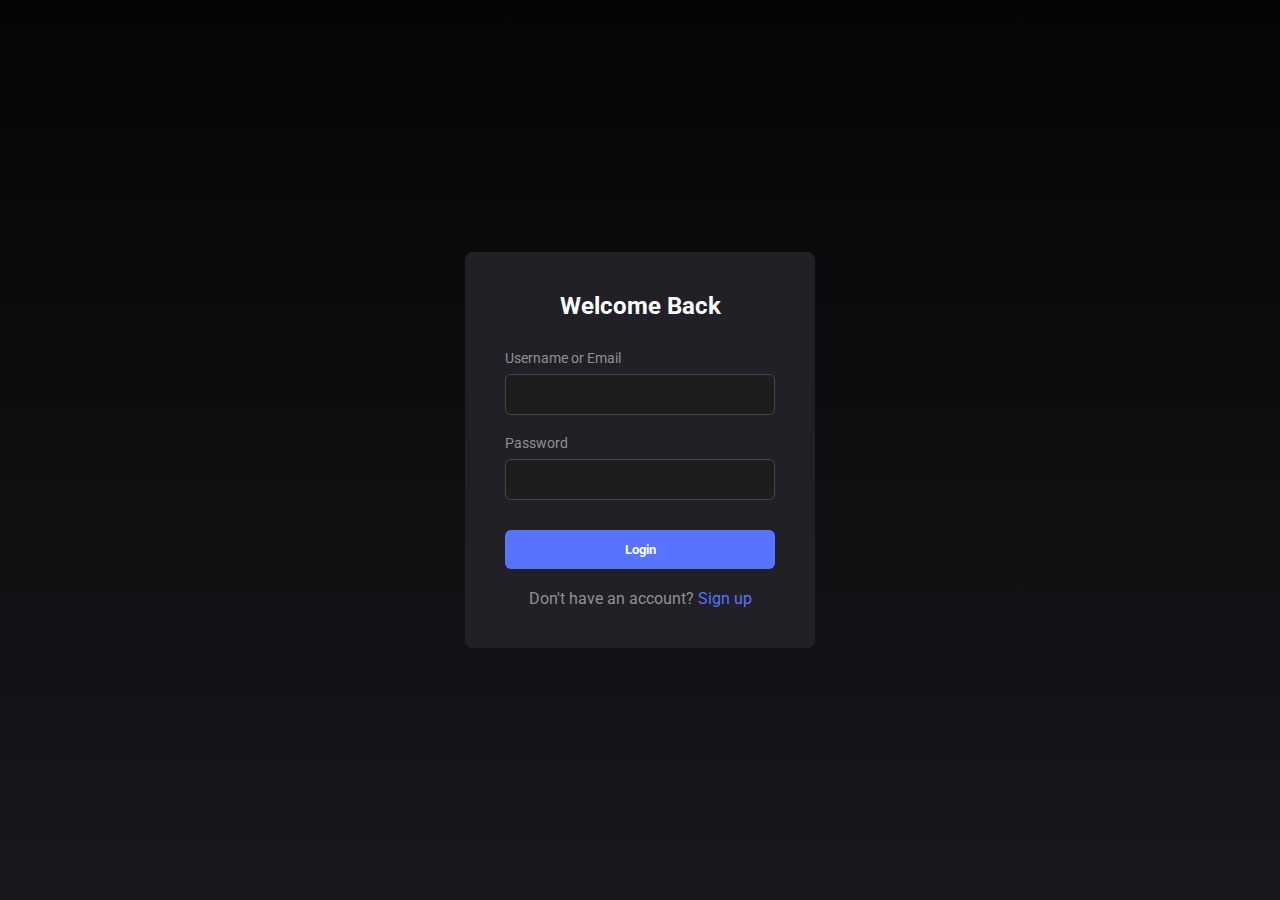
<file: index.html>
<!DOCTYPE html>
<html lang="en">

<head>
    <meta charset="UTF-8">
    <meta name="viewport" content="width=device-width, initial-scale=1.0">
    <link href='https://unpkg.com/boxicons@2.1.4/css/boxicons.min.css' rel='stylesheet'>
    <link rel="stylesheet" href="style.css">
    <title></title>
</head>

<body>
    <script>
    if(!localStorage.getItem('isLoggedIn')) {
        window.location.href = 'login.html';
    }
  </script>

    <div class="container">
        <aside class="sidebar">
            <div class="logo">
                <button class="menu-btn" id="menu-close">
                    <i class='bx bx-log-out-circle'></i>
                </button>
                <i class='bx bx-pulse'></i>
                <a href="#">Music</a>
            </div>

            <div class="menu">
                <h5>Menu</h5>
                <ul>
                    <li>
                        <i class='bx bxs-bolt-circle'></i>
                        <a href="#">Explore</a>
                    </li>
                    <li>
                        <i class='bx bxs-volume-full'></i>
                        <a href="#">Genres</a>
                    </li>
                    <li>
                        <i class='bx bxs-album'></i>
                        <a href="#">Albums</a>
                    </li>
                    <li>
                        <i class='bx bxs-microphone'></i>
                        <a href="#">Artists</a>
                    </li>
                    <li>
                        <i class='bx bxs-radio'></i>
                        <a href="#">Poddcasts</a>
                    </li>
                </ul>
            </div>

            <div class="menu">
                <h5>Library</h5>
                <ul>
                    <li>
                        <i class='bx bx-undo'></i>
                        <a href="#">Recent</a>
                    </li>
                    <li>
                        <i class='bx bxs-photo-album'></i>
                        <a href="#">Albums</a>
                    </li>
                    <li>
                        <i class='bx bxs-heart'></i>
                        <a href="#">Favourites</a>
                    </li>
                    <li>
                        <i class='bx bxs-folder'></i>
                        <a href="#">Local</a>
                    </li>

                </ul>
            </div>

            <div class="menu">
                <h5>Playlist</h5>
                <ul>
                    <li>
                        <i class='bx bxs-plus-square'></i>
                        <a href="#">Create New</a>
                    </li>
                    <li>
                        <i class='bx bxs-caret-right-circle'></i>
                        <a href="#">Best of 2023</a>
                    </li>
                    <li>
                        <i class='bx bxs-caret-right-circle'></i>
                        <a href="#">Best of 2022</a>
                    </li>
                    <li>
                        <i class='bx bxs-caret-right-circle'></i>
                        <a href="#">Kael Fischer</a>
                    </li>

                </ul>
            </div>

            <div class="playing">
                <div class="top">
                    <img src="current.png">
                    <h4>Apple<br>Homepod</h4>
                </div>
                <div class="bottom">
                    <i class='bx bx-podcast'></i>
                    <p>Playing On Device</p>
                </div>
            </div>


        </aside>

        <main>
            <header>
                <div class="nav-links">
                    <button class="menu-btn" id="menu-open">
                        <i class='bx bx-menu'></i>
                    </button>
                    <a href="#">Music</a>
                    <a href="#">Podcast</a>
                </div>

                <div class="search">
                    <i class='bx bx-search'></i>
                    <input type="text"
                           id="searchInput"
                           placeholder="Search songs..."
                           oninput="filterSongs()" >
                </div>

            </header>

            <div class="trending">
              <div class="left">
                <h5>Trending New Song</h5>
                <div class="info">
                  <h2 id="trending-title">Lost Emotions</h2>
                  <h4 id="trending-artist">Rion Clarke</h4>
                  <h5 id="trending-plays">63 Million Plays</h5>
                  <div class="buttons">
                    <button id="play-trending">Listen Now</button>
                    <i class='bx bxs-heart'></i>
                  </div>
                </div>
              </div>
              <img src="trend.png">
            </div>

            <div class="playlist">
                <div class="genres">
                    <div class="header">
                        <h5>Genres</h5>
                        <a href="#">See all</a>
                    </div>
                        <div class="items">
                             <a href="#electro-pop" class="item">
                                <p>Electro<br>Pop</p>
                            </a>
                             <a href="#dance-beat" class="item">
                             <p>Dance<br>Beat</p>
                            </a>
                              <a href="#clubhouse-remix" class="item">
      <p>Clubhouse<br>Remix</p>
    </a>
    <a href="#hip-hop-rap" class="item">
      <p>Hip Hop<br>Rap</p>
    </a>
    <a href="#alternative-indie" class="item">
      <p>Alternative<br>Indie</p>
    </a>
  </div>
</div>

                <div class="music-list">
                    <div class="header">
                        <h5>Top Songs</h5>
                        <a href="#">See all</a>
                    </div>

                    <div class="items">
                        <div class="item">
                            <div class="info">
                                <p>01</p>
                                <img src="song-1.png">
                                <div class="details">
                                    <h5>Sunrise</h5>
                                    <p>Lila Rivera</p>
                                </div>
                            </div>
                            <div class="actions">
                                <p>03:45</p>
                                <div class="icon" onlick="playMusic()">
                                    <i class='bx bxs-right-arrow'></i>
                                </div>
                                <i class='bx bxs-plus-square'></i>
                            </div>
                        </div>
                        <div class="item">
                            <div class="info">
                                <p>02</p>
                                <img src="song-2.png">
                                <div class="details">
                                    <h5>Voyage</h5>
                                    <p>Tyde Brennnan</p>
                                </div>
                            </div>
                            <div class="actions">
                                <p>04:35</p>
                                <div class="icon">
                                    <i class='bx bxs-right-arrow'></i>
                                </div>
                                <i class='bx bxs-plus-square'></i>
                            </div>
                        </div>
                        <div class="item">
                            <div class="info">
                                <p>03</p>
                                <img src="song-3.png">
                                <div class="details">
                                    <h5>Breeze</h5>
                                    <p>Sola Kim</p>
                                </div>
                            </div>
                            <div class="actions">
                                <p>04:22</p>
                                <div class="icon">
                                    <i class='bx bxs-right-arrow'></i>
                                </div>
                                <i class='bx bxs-plus-square'></i>
                            </div>
                        </div>
                        <div class="item">
                            <div class="info">
                                <p>04</p>
                                <img src="song-4.png">
                                <div class="details">
                                    <h5>Twilight</h5>
                                    <p>Jett Lawsonn</p>
                                </div>
                            </div>
                            <div class="actions">
                                <p>03:17</p>
                                <div class="icon">
                                    <i class='bx bxs-right-arrow'></i>
                                </div>
                                <i class='bx bxs-plus-square'></i>
                            </div>
                        </div>
                    </div>

                </div>

            </div>

            <!-- Empty Genre Pages -->
<div id="electro-pop" class="genre-page" style="display: none;">
  <h2>Electro Pop</h2>
  <button onclick="playSong('./music/demo.mp3')" 
          style="background: #5773ff; color: white; border: none; padding: 12px 20px; border-radius: 8px; margin: 20px 0; cursor: pointer;">
    ▶️ Play Demo Song</button>
  <p id="ll">No songs available yet</p>
  <button onclick="goBack()" class="back-button">← Back to Genres</button>
</div>

<div id="dance-beat" class="genre-page" style="display: none;">
  <h2>Dance Beat</h2>
  <p id="ll2">No songs available yet</p>
  <button onclick="goBack()" class="back-button">← Back to Genres</button>
</div>

<div id="clubhouse-remix" class="genre-page" style="display: none;">
  <h2>Clubhouse Remix</h2>
  <p id="ll3">No songs available yet</p>
  <button onclick="goBack()" class="back-button">← Back to Genres</button>
</div>

<div id="hip-hop-rap" class="genre-page" style="display: none;">
  <h2>Hip Hop Rap</h2>
  <p id="ll4">No songs available yet</p>
  <button onclick="goBack()" class="back-button">← Back to Genres</button>
</div>

<div id="alternative-indie" class="genre-page" style="display: none;">
  <h2>Alternative Indie</h2>
  <p id="ll5">No songs available yet</p>
  <button onclick="goBack()" class="back-button">← Back to Genres</button>
</div>

<div id="classical-period" class="genre-page" style="display: none;">
  <h2>Classical Period</h2>
  <p>No songs available yet</p>
  <button onclick="goBack()" class="back-button">← Back to Genres</button>
</div>
        </main>

        <div class="right-section">

            <div class="profile">
                <i class='bx bxs-bell'></i>
                <i class='bx bxs-cog'></i>
                <div class="user">
                    <div class="left">
                        <img src="profile.png">
                    </div>
                    <div class="right">
                        <h5 id="usernameDisplay">Guest</h5>
                    </div>
                </div>
            </div>

            <div class="music-player">
                <div class="top-section">
                    <div class="header">
                        <h5>Player</h5>
                        <i class='bx bxs-playlist'></i>
                    </div>
                    <div class="song-info">
                        <img src="player.png">
                        <div class="description">
                            <h3>FireFly</h3>
                            <h5>NCS</h5>
                            <p>Best of 2024</p>
                        </div>
                            <div class="progress">
                               <div class="progress-fill"></div>
                               </div>
                              <p class="current-time">00:00</p>
                              <p class="duration">00:00</p>
                        </div>
                </div>

                <div class="player-actions">
                    <div class="buttons">
                        <i class='bx bx-repeat'></i>
                        <i class='bx bx-first-page'></i>
                        <i class='bx bxs-right-arrow play-button'></i>
                        <i class='bx bx-last-page'></i>
                        <i class='bx bx-transfer-alt'></i>
                    </div>
                    <div class="lyrics">
                        <i class='bx bx-chevron-up'></i>
                        <h5>LYRICS</h5>
                    </div>
                </div>

            </div>

        </div>

    </div>


    <script src="script.js"></script>
</body>

</html>
</file>
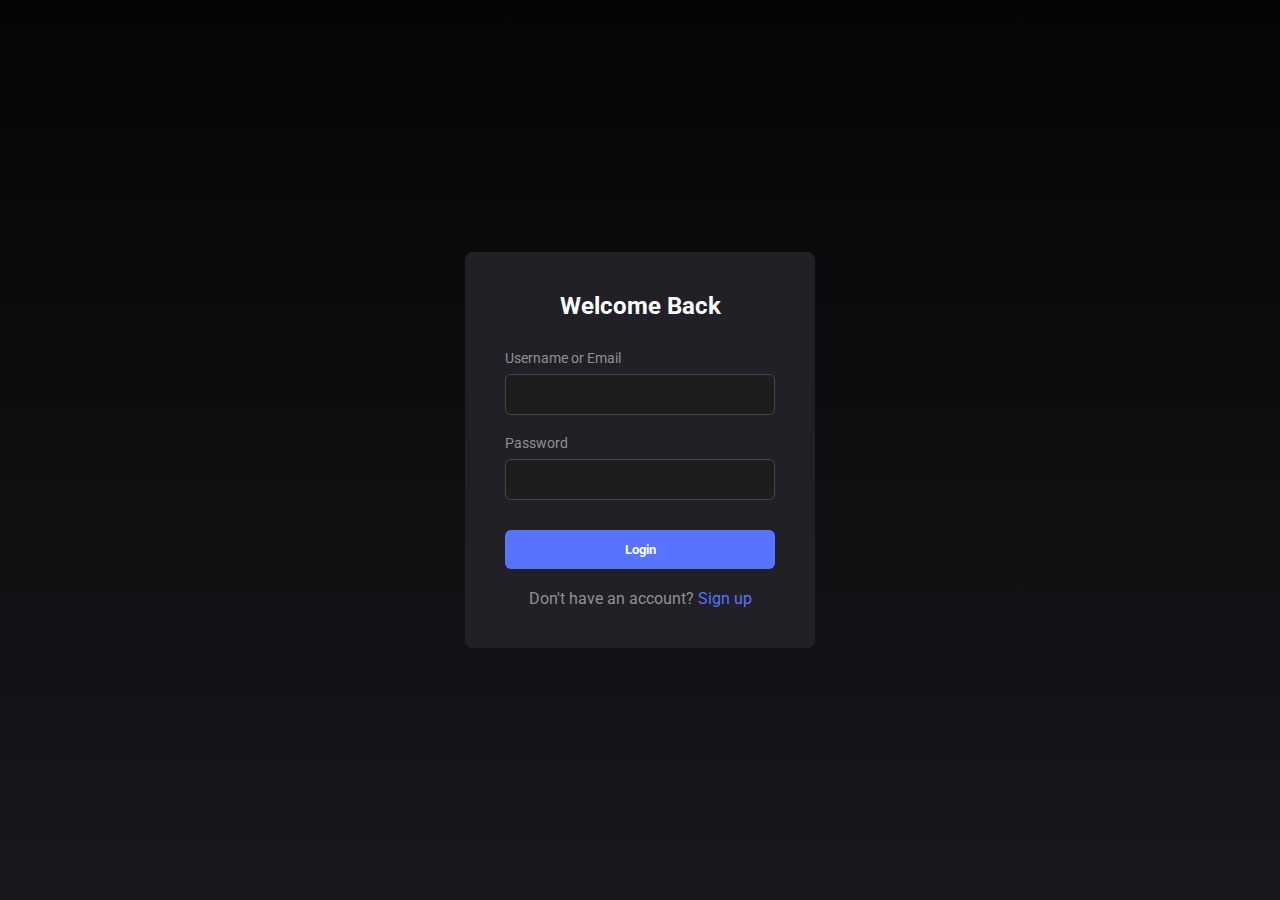
<file: login.html>
<!DOCTYPE html>
<html lang="en">
<head>
    <meta charset="UTF-8">
    <meta name="viewport" content="width=device-width, initial-scale=1.0">
    <title>Login - Music App</title>
    <link href='https://unpkg.com/boxicons@2.1.4/css/boxicons.min.css' rel='stylesheet'>
    <link rel="stylesheet" href="style.css">
    <style>
        .login-container {
            display: flex;
            justify-content: center;
            align-items: center;
            height: 100vh;
            background: linear-gradient(#050505, #18181d);
        }
        
        .login-form {
            background-color: #202026;
            padding: 40px;
            border-radius: 8px;
            width: 350px;
            text-align: center;
        }
        
        .login-form h2 {
            color: #fff;
            margin-bottom: 30px;
        }
        
        .input-group {
            margin-bottom: 20px;
            text-align: left;
        }
        
        .input-group label {
            display: block;
            color: #919191;
            margin-bottom: 8px;
            font-size: 14px;
        }
        
        .input-group input {
            width: 100%;
            padding: 12px;
            background-color: #1d1d1d;
            border: 1px solid #464748;
            border-radius: 6px;
            color: #fff;
        }
        
        .login-btn {
            width: 100%;
            padding: 12px;
            background-color: #5773ff;
            border: none;
            border-radius: 6px;
            color: #fff;
            font-weight: bold;
            cursor: pointer;
            margin-top: 10px;
        }
        
        .signup-link {
            color: #919191;
            margin-top: 20px;
            display: block;
        }
        
        .signup-link a {
            color: #5773ff;
            text-decoration: none;
        }
    </style>
</head>
<body>
    <div class="login-container">
        <div class="login-form">
            <h2>Welcome Back</h2>
            <form id="loginForm">
                <div class="input-group">
                    <label for="username">Username or Email</label>
                    <input type="text" id="username" required>
                </div>
                <div class="input-group">
                    <label for="password">Password</label>
                    <input type="password" id="password" required>
                </div>
                <button type="submit" class="login-btn">Login</button>
            </form>
            <span class="signup-link">Don't have an account? <a href="#" id="signupLink">Sign up</a></span>
        </div>
    </div>

    <script>
        document.getElementById('loginForm').addEventListener('submit', function(e) {
            e.preventDefault();
            
            const username = document.getElementById('username').value;
            const password = document.getElementById('password').value;
            
            
            if(username && password) {
             
                localStorage.setItem('isLoggedIn', 'true');
                localStorage.setItem('username', username);
                
                
                window.location.href = 'index.html';
            } else {
                alert('Please enter both username and password');
            }
        });
        
        document.getElementById('signupLink').addEventListener('click', function() {
            alert('Sign up functionality would go here');
            
        });
    </script>
</body>
</html>
</file>
<file: style.css>
@import url('https://fonts.googleapis.com/css2?family=Roboto:wght@300;400;500;700;900&display=swap');

*{
    margin: 0;
    padding: 0;
    box-sizing: border-box;
    font-family: 'Roboto', sans-serif;
}

a{
    text-decoration: none;
    color: #fff;
}

i{
    color: #fff;
    cursor: pointer;
}

img{
    object-fit: cover;
    object-position: top;
    border-radius: 8px;
}

html,
body{
    background: linear-gradient(#050505, #18181d);
    height: 100vh;
}

.container{
    width: 100%;
    display: grid;
    grid-template-columns: 1fr 4fr 2fr;
    background: linear-gradient(#050505, #18181d);;
}

.container .sidebar{
    height: 100vh;
    background-color: #18181d;
    padding: 20px 36px;
    display: flex;
    flex-direction: column;
    justify-content: space-between;
    z-index: 10000;
    transition: all 0.6s ease;
}

.container .sidebar .logo{
    display: flex;
    align-items: center;
    gap: 6px;
}

.container .sidebar .logo > i{
    font-size: 24px;
    transition: all 0.3s ease;
}

.container .sidebar .logo a{
    font-weight: bold;
    transition: all 0.3s ease;
}

.container .sidebar .logo a:hover,
.container .sidebar .menu ul li:hover a,
.container .sidebar .menu ul li:hover i,
.container main header .nav-links a:hover{
    color: #5773ff;
}

.container .sidebar .menu h5{
    color: #919191;
    margin-bottom: 12px;
    text-transform: uppercase;
}

.container .sidebar .menu ul{
    list-style: none;
}

.container .sidebar .menu ul li{
    margin-bottom: 12px;
    display: flex;
    align-items: center;
    gap: 20px;
    cursor: pointer;
}

.container .sidebar .menu ul li a{
    font-size: 14px;
    font-weight: bold;
    transition: all 0.3s ease;
}

.container .sidebar .playing .top{
    background-color: #32323d;
    border-radius: 6px 6px 0 0;
    padding: 10px;
    display: flex;
    align-items: center;
    gap: 10px;
    color: #fff;
    font-size: 13px;
}

.container .sidebar .playing .top img{
    width: 36px;
    height: 36px;
}

.container .sidebar .playing .bottom{
    background-color: #25252d;
    border-radius: 0 0 6px 6px;
    padding: 8px;
    display: flex;
    align-items: center;
    justify-content: center;
    gap: 6px;
    font-size: 12px;
}

.container .sidebar .playing .bottom i,
.container .sidebar .playing .bottom p{
    color: #919191;
}

.container main{
    padding: 20px 36px;
    background-color: white !important;
}

.container main header{
    display: flex;
    align-items: center;
    justify-content: space-between;
}

.container main header .nav-links{
    display: flex;
    align-items: center;
    gap: 20px;
}

.container main header .nav-links a{
    text-transform: uppercase;
    color: #919191;
    transition: all 0.3s ease;
}

.container main header .search{
    display: flex;
    align-items: center;
    gap: 6px;
    width: 70%;
    background-color: #1d1d1d;
    border: 1px solid #464748;
    padding: 10px;
    border-radius: 8px;
}

.container main header .search input{
    width: 100%;
    background-color: transparent;
    border: none;
    outline: none;
    color: #fff;
}

.container main .trending{
    margin-top: 40px;
    display: flex;
    align-items: center;
    justify-content: space-between;
    color: #fff;
}

.container main .trending .left .info{
    margin-top: 12px;
    padding: 26px;
}

.container main .trending .left .info h2{
    font-size: 56px;
    margin-bottom: 8px;
}

.container main .trending .left .info h4,
.container main .trending .left .info h5{
    display: inline;
}

.container main .trending .left .info h5{
    margin-left: 12px;
    color: #919191;
}

.container main .trending .left .info .buttons{
    margin-top: 30px;
    display: flex;
    align-items: center;
    gap: 16px;
}

.container main .trending .left .info .buttons button{
    padding: 12px 16px;
    background-color: #5773ff;
    border: none;
    border-radius: 14px;
    color: #fff;
    font-weight: bold;
    cursor: pointer;
}

.container main .trending .left .info .buttons i{
    color: #5773ff;
    font-size: 20px;
    border: 2px solid #fff;
    padding: 10px;
    border-radius: 50%;
}

.container main .trending img{
    width: 300px;
    height: 200px;
}

.container main .playlist{
    margin-top: 14px;
    display: flex;
    gap: 20px;
}

.container main .playlist .genres{
    color: #fff;
    background-color: #202026;
    padding: 20px;
    border-radius: 6px;
    width: 40%;
}

.container main .playlist .genres .header,
.container main .playlist .music-list .header{
    display: flex;
    align-items: center;
    justify-content: space-between;
    margin-bottom: 30px;
}

.container main .playlist .genres .header a,
.container main .playlist .music-list .header a{
    color: #919191;
    font-size: 12px;
}

.container main .playlist .genres .items{
    display: grid;
    grid-template-columns: 1fr 1fr;
    gap: 10px;
}

.container main .playlist .genres .items .item{
    padding: 22px 10px;
    display: flex;
    align-items: center;
    justify-content: center;
    border-radius: 6px;
    cursor: pointer;
}

.container main .playlist .genres .items .item p{
    font-size: 14px;
    font-weight: bold;
}

.container main .playlist .genres .items .item:nth-child(1){
    background-color: #476a8a;
}

.container main .playlist .genres .items .item:nth-child(2){
    background-color: #a69984;
}

.container main .playlist .genres .items .item:nth-child(3){
    background-color: #a24c34;
}

.container main .playlist .genres .items .item:nth-child(4){
    background-color: #0d4045;
}

.container main .playlist .genres .items .item:nth-child(5){
    background-color: #a67894;
}

.container main .playlist .genres .items .item:nth-child(6){
    background-color: #5547a5;
}
#ll{
    color: black;

}
#ll2{
    color: black;
}
#ll3{
    color: black;
}
#ll4{
    color: black;
}
#ll5{
    color: black;
}





.container main .playlist .music-list{
    background-color: #f5f5f5;
    padding: 20px;
    color: #333;
    border-radius: 6px;
    width: 65%;
}

.container main .playlist .music-list .items .item{
    display: flex;
    align-items: center;
    justify-content: space-between;
    margin-bottom: 20px;
}

.container main .playlist .music-list .items .item:last-child{
    margin-bottom: 0;
}

.container main .playlist .music-list .items .item .info,
.container main .playlist .music-list .items .item .actions{
    display: flex;
    align-items: center;
    gap: 20px;
}

.container main .playlist .music-list .items .item .info p{
    color: #919191;
    font-size: 12px;
    font-weight: bold;
    margin-top: 6px;
}

.container main .playlist .music-list .items .item .info img{
    width: 50px;
    height: 50px;
}

.container main .playlist .music-list .items .item .actions p{
    font-size: 13px;
    font-weight: bold;
}

.container main .playlist .music-list .items .item .actions .icon{
    display: flex;
    align-items: center;
    justify-content: center;
    background-color: #32323d;
    padding: 6px;
    border: 2px solid #464748;
    border-radius: 6px;
}

.container main .playlist .music-list .items .item .actions .icon i{
    font-size: 10px;
    color: #5773ff;
}

.container main .playlist .music-list .items .item .actions i{
    color: #919191;
}

.container .right-section{
    padding: 20px 36px 20px 0;
    background-color: white;
}

.container .right-section .profile{
    display: flex;
    align-items: center;
    justify-content: flex-end;
    gap: 18px;
    margin-bottom: 40px;
}

.container .right-section .profile .user{
    display: flex;
}

.container .right-section .profile .user .left{
    display: flex;
    align-items: center;
    background: #32323d;
    padding: 6px;
    border-radius: 6px 0 0 6px;
}

.container .right-section .profile .user .left img{
    width: 30px;
    height: 30px;
}

.container .right-section .profile .user .right{
    background-color: #25252d;
    border-radius: 0 6px 6px 0;
    padding: 13px;
    color: #fff;
}

.container .right-section .music-player{
    color: #333;
    background-color: #f5f5f5;
    border-radius: 6px;
    height: 88%;
    display: flex;
    flex-direction: column;
}

.container .right-section .music-player .top-section{
    padding: 20px;
    height: 86%;
}

.container .right-section .music-player .header{
    display: flex;
    align-items: center;
    justify-content: space-between;
    margin-bottom: 30px;
}

.container .right-section .music-player .song-info{
    display: flex;
    flex-direction: column;
    align-items: center;
    gap: 24px;
    text-align: center;
}

.container .right-section .music-player .song-info img{
    width: 280px;
    height: 220px;
}

.container .right-section .music-player .description h3{
    font-size: 26px;
    font-weight: 500;
    margin-bottom: 8px;
}

.container .right-section .music-player .description h5{
    font-size: 16px;
    margin-bottom: 4px;
}

.container .right-section .music-player .description p{
    color: #919191;
    font-size: 12px;
    font-weight: bold;
}

.container .right-section .music-player .song-info .progress{
    display: flex;
    align-items: center;
    margin: 10px 0;
}

.container .right-section .music-player .song-info .progress p{
    font-size: 11px;
}

.container .right-section .music-player .song-info .progress .active-line{
    position: relative;
    width: 120px;
    height: 2px;
    background-color: #fff;
    margin-left: 30px;
}

.container .right-section .music-player .song-info .progress .deactive-line{
    width: 80px;
    height: 2px;
    background-color: #919191;
    margin-right: 30px;
}

.container .right-section .music-player .song-info .progress .active-line::before{
    content: "";
    background-color: #25252d;
    height: 10px;
    width: 10px;
    border: 2px solid #fff;
    position: absolute;
    top: -6px;
    left: 120px;
    border-radius: 50%;
}

.container .right-section .music-player .player-actions{
    background-color: #5773ff;
    height: 26%;
    border-radius: 6px;
    display: flex;
    flex-direction: column;
    align-items: center;
    position: relative;
}

.container .right-section .music-player .player-actions .buttons{
    display: flex;
    align-items: center;
    gap: 30px;
    margin-top: 24px;
}

.container .right-section .music-player .player-actions .buttons i{
    font-size: 20px;
}

.container .right-section .music-player .player-actions .buttons .play-button{
    padding: 16px;
    background-color: #fff;
    color: #5773ff;
    border-radius: 18px;
}

.container .right-section .music-player .player-actions .lyrics{
    display: flex;
    flex-direction: column;
    align-items: center;
    position: absolute;
    bottom: 8px;
}

.container main header .nav-links button,
.container .sidebar .logo button{
    display: none;
    align-items: center;
    justify-content: center;
    background-color: #1d1d1d;
    border: 1px solid #464748;
    font-size: 20px;
    padding: 4px;
    border-radius: 8px;
    cursor: pointer;
}

@media screen and (max-width: 1400px) {
    
    .container .sidebar .playing .bottom p{
        font-size: 10px;
    }

    .container main header .search{
        width: 50%;
    }

    .container main .trending .left .info h2{
        font-size: 36px;
    }

    .container main .trending img{
        width: 200px;
        height: 180px;
    }

    .container main .playlist .genres{
        width: 30%;
    }

    .container main .playlist .genres .items{
        grid-template-columns: 1fr;
    }

    .container main .playlist .genres .items .item{
        padding: 10px;
    }

    .container main .playlist .genres .items .item p{
        font-size: 12px;
    }

    .container main .playlist .genres .items .item:nth-child(6),
    .container main .playlist .music-list .items .item .info > p{
        display: none;
    }

}

@media screen and (max-width: 1200px) {
    
    .container main header .search{
        width: 40%;
    }

    .container main .trending .left .info h2{
        font-size: 24px;
    }

    .container main .trending .left .info h5{
        display: block;
        font-size: 12px;
        margin-left: 0;
    }

    .container main .trending .left .info .buttons button{
        padding: 10px 12px;
        font-size: 12px;
    }

    .container main .trending .left .info .buttons i{
        font-size: 14px;
    }

    .container main .playlist .genres{
        display: none;
    }

    .container main .playlist .music-list{
        width: 100%;
    }
    
    .container .right-section .music-player{
        height: 88%;
    }

    .container .right-section .music-player .song-info img{
        width: 220px;
        height: 220px;
    }

    .container .right-section .music-player .song-info .description h3{
        font-size: 22px;
    }

    .container .right-section .music-player .song-info .progress{
        margin: 0;
    }

    .container .right-section .music-player .song-info .progress .active-line{
        width: 80px;
    }

    .container .right-section .music-player .song-info .progress .deactive-line{
        width: 40px;
    }

    .container .right-section .music-player .song-info .progress .active-line::before{
        left: 80px;
    }

    .container .right-section .music-player .player-actions .buttons{
        margin-top: 30px;
    }

    .container .right-section .music-player .player-actions .buttons .play-button{
        padding: 10px;
        border-radius: 16px;
    }

}

@media screen and (max-width: 992px) {
    
    .container{
        grid-template-columns: 3fr 2fr;
    }

    .container .sidebar{
        position: absolute;
        left: -100%;
    }

    .container .sidebar .playing{
        display: none;
    }

    .container main header .nav-links a{
        font-size: 13px;
    }

    .container main header .search{
        width: 38px;
    }

    .container main header .search input{
        display: none;
    }

    .container main .trending img{
        width: 120px;
        height: 100px;
        margin-top: 66px;
    }

    .container main .playlist{
        margin-top: 40px;
    }
    
    .container .right-section .music-player{
        height: 87%;
    }

    .container .right-section .music-player .song-info img{
        width: 180px;
        height: 180px;
    }

    .container .right-section .music-player .player-actions .buttons{
        margin-top: 38px;
    }

    .container .right-section .music-player .player-actions .buttons i{
        font-size: 18px;
    }

    .container main header .nav-links button,
    .container .sidebar .logo button{
        display: flex;
    }

}

@media screen and (max-width: 768px) {
    
    .container{
        grid-template-columns: 1fr;
    }

    .container main .trending,
    .container main .playlist{
        display: none;
    }

    .container main header .search{
        width: 40%;
    }

    .container main header .search input{
        display: block;
    }

    .container .right-section{
        padding: 20px 36px;
    }

    .container .right-section .profile{
        justify-content: center;
        margin-bottom: 20px;
    }

    .container .right-section .music-player{
        height: 100%;
    }

    .container .right-section .music-player .song-info img{
        width: 300px;
        height: 190px;
    }

    .container .right-section .music-player .buttons i{
        font-size: 22px;
    }

}

.music-list .item {
  transition: all 0.3s ease; 
}

.back-button {
  background: #5773ff;
  color: white;
  border: none;
  padding: 10px 15px;
  border-radius: 5px;
  margin-top: 20px;
  cursor: pointer;
  font-weight: bold;
}

.back-button:hover {
  background: #3a5bef;
}

.genre-page {
  padding: 40px;
  color: white;
  text-align: center;
  animation: fadeIn 0.5s ease;
}

@keyframes fadeIn {
  from { opacity: 0; }
  to { opacity: 1; }
}


.container main,
.container main .header,
.container main .trending,
.container main .playlist h5 {
  color: #333 !important;
}


.progress {
  background-color: #ddd;
}


.container main header .search {
  background-color: white;
  border: 1px solid #ddd;
}
.container main header .search input {
  color: #333;
}


@media (max-width: 480px) {
  .container {
    grid-template-columns: 1fr; 
  }y */
  .music-player {
    position: fixed; 
    bottom: 0;
    width: 100%;
  }
}


body.light-mode {
  background: white;
  color: #333;
}

@keyframes spin {
  to { transform: rotate(360deg); }
}
.loader {
  border: 4px solid #5773ff;
  border-radius: 50%;
  border-top-color: transparent;
  animation: spin 1s linear infinite;
}
</file>
